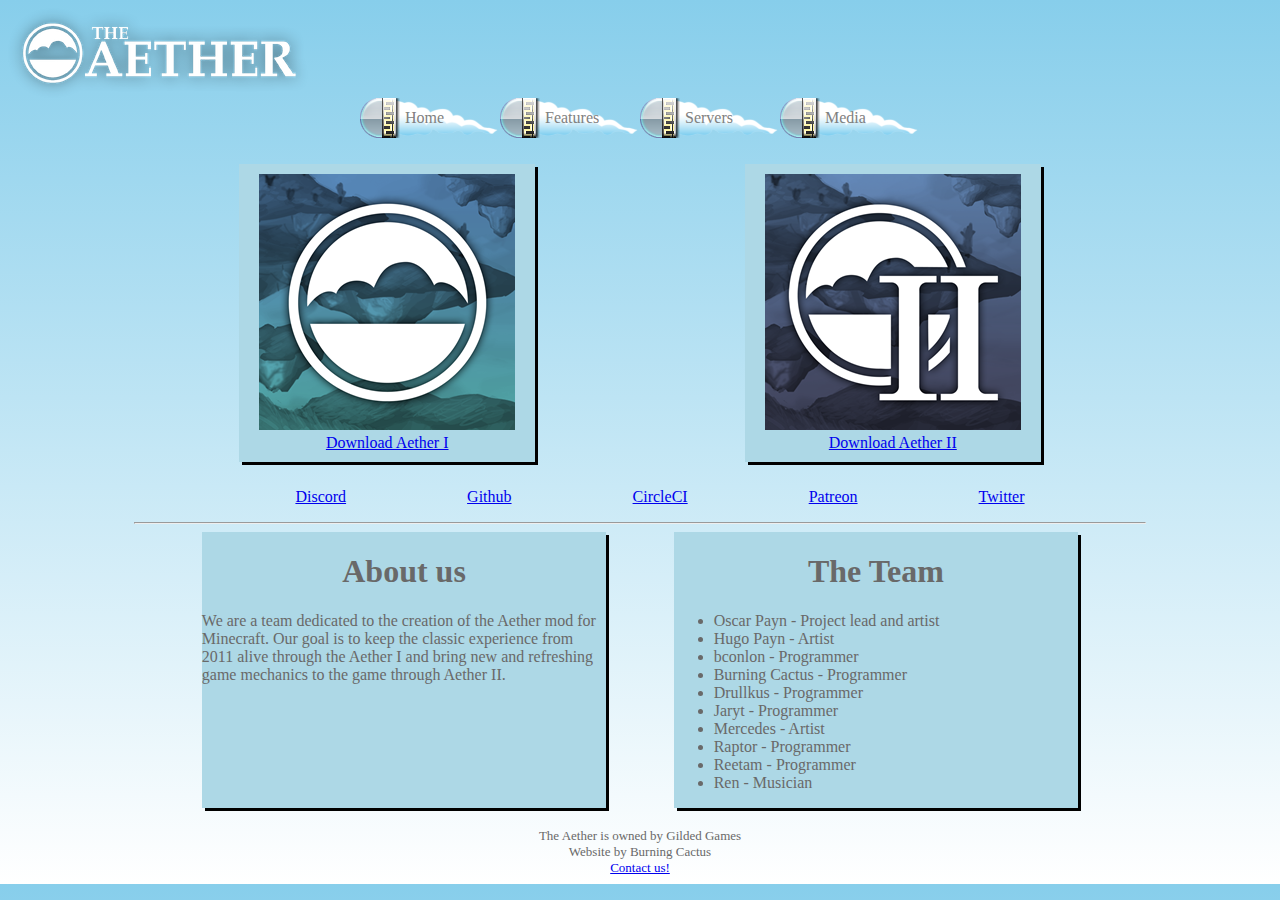
<file: index.html>
<!DOCTYPE html>
<html lang="en">
<head>
    <meta charset="UTF-8">
    <title>Home | The Aether</title>
    <link rel="stylesheet" href="aether.css">
    <meta name="viewport" content="width=device-width, initial-scale=1.0">
    <meta name="description" content="The Aether mod for Minecraft, refined for the modern Minecrafter.">
</head>
<body id="background">
<header></header>
<div id="wrapper">
    <nav>
        <ul>
            <li><a href="index.html"><span>Home</span></a></li>
            <li><a href="features.html"><span>Features</span></a></li>
            <li><a href="servers.html"><span>Servers</span></a></li>
            <li><a href="media.html"><span>Media</span></a></li>
        </ul>
    </nav>
    <main>
        <div class="horizontallist">
            <div class="bluebox">
                <a href="https://www.curseforge.com/minecraft/mc-mods/aether">
                    <img src="images/aether_download.png" alt="Aether download" width="256" height="256">
                </a>
                <br>
                <a href="https://www.curseforge.com/minecraft/mc-mods/aether">Download Aether I</a>
            </div>
            <div class="bluebox">
                <a href="https://www.curseforge.com/minecraft/mc-mods/aether-ii">
                    <img src="images/aether_ii_download.png" alt="Aether download" width="256" height="256">
                </a>
                <br>
                <a href="https://www.curseforge.com/minecraft/mc-mods/aether-ii">Download Aether II</a>
            </div>
        </div>
        <ul class="horizontallist">
            <li><a href="https://discord.gg/aethermod">Discord</a></li>
            <li><a href="https://github.com/Gilded-Games/The-Aether">Github</a></li>
            <li><a href="https://app.circleci.com/pipelines/github/Gilded-Games/The-Aether?branch=1.19">CircleCI</a>
            </li>
            <li><a href="https://www.patreon.com/GildedGames">Patreon</a></li>
            <li><a href="https://twitter.com/DevAether">Twitter</a></li>
        </ul>
        <hr>
        <div class="horizontallist">
            <section class="twofifths">
                <h1>About us</h1>
                <p>We are a team dedicated to the creation of the Aether mod for Minecraft. Our goal is to keep the
                    classic
                    experience from 2011 alive through the Aether I and bring new and refreshing game mechanics to the
                    game
                    through Aether II.</p>
            </section>
            <section class="twofifths">
                <h1>The Team</h1>
                <ul>
                    <li>Oscar Payn - Project lead and artist</li>
                    <li>Hugo Payn - Artist</li>
                    <li>bconlon - Programmer</li>
                    <li>Burning Cactus - Programmer</li>
                    <li>Drullkus - Programmer</li>
                    <li>Jaryt - Programmer</li>
                    <li>Mercedes - Artist</li>
                    <li>Raptor - Programmer</li>
                    <li>Reetam - Programmer</li>
                    <li>Ren - Musician</li>
                </ul>
            </section>
        </div>
    </main>
    <footer>
        The Aether is owned by Gilded Games<br>
        Website by Burning Cactus<br>
        <a href="mailto:">Contact us!</a>
    </footer>
</div>
</body>
</html>
</file>
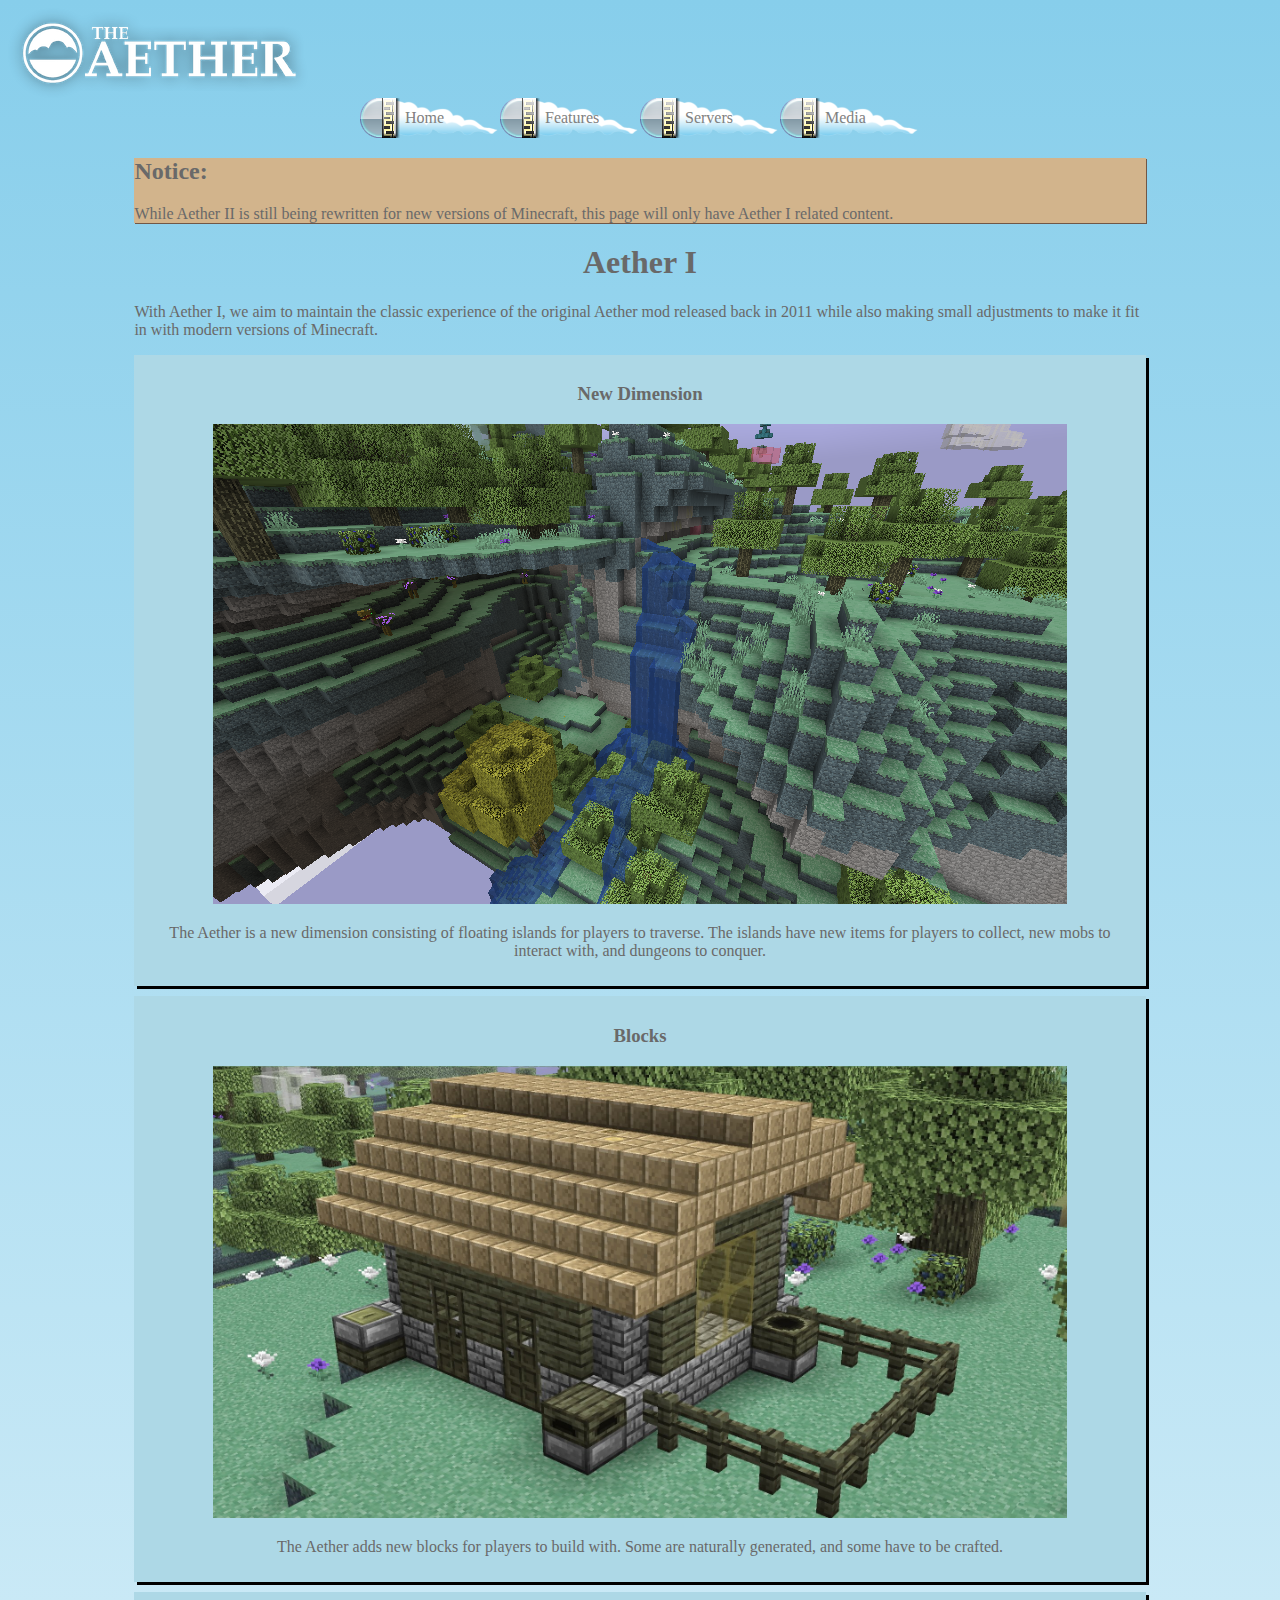
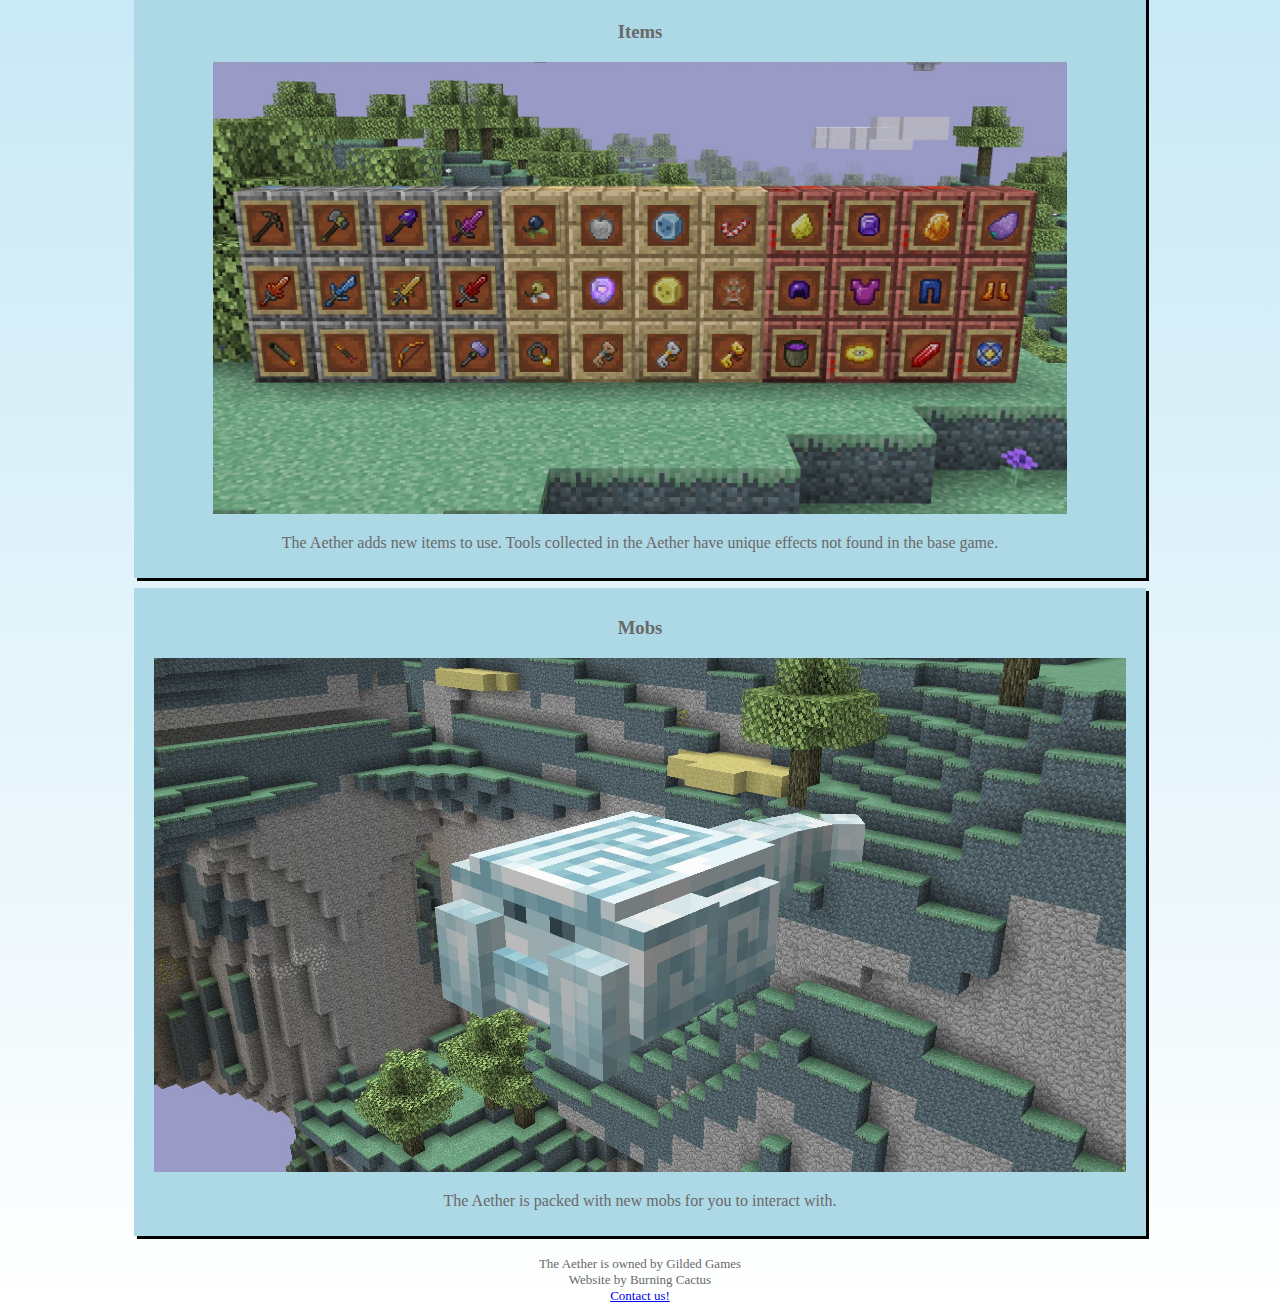
<file: features.html>
<!DOCTYPE html>
<html lang="en">
<head>
    <meta charset="UTF-8">
    <title>Features | The Aether</title>
    <link rel="stylesheet" href="aether.css">
    <meta name="viewport" content="width=device-width, initial-scale=1.0">
    <meta name="description" content="The Aether mod for Minecraft, refined for the modern Minecrafter.">
</head>
<body id="background">
<header></header>
<div id="wrapper">
    <nav>
        <ul>
            <li><a href="index.html"><span>Home</span></a></li>
            <li><a href="features.html"><span>Features</span></a></li>
            <li><a href="servers.html"><span>Servers</span></a></li>
            <li><a href="media.html"><span>Media</span></a></li>
        </ul>
    </nav>
    <main>
        <div class="warning">
            <h2>Notice:</h2>
            <p>While Aether II is still being rewritten for new versions of Minecraft, this page will only have Aether I
                related content.</p>
        </div>
        <h1>Aether I</h1>
        <p>With Aether I, we aim to maintain the classic experience of the original Aether mod released back in 2011
            while
            also making small adjustments to make it fit in with modern versions of Minecraft.</p>
        <div class="bluebox">
            <h3>New Dimension</h3>
            <img src="images/spring.png" alt="Water spring" width="854">
            <p>The Aether is a new dimension consisting of floating islands for players to traverse. The islands have
                new
                items for players to collect, new mobs to interact with, and dungeons to conquer.</p>
        </div>
        <div class="bluebox">
            <h3>Blocks</h3>
            <img src="images/blocks.jpg" alt="Blocks" width="854">
            <p>The Aether adds new blocks for players to build with. Some are naturally generated, and some have to be
                crafted.</p>
        </div>
        <div class="bluebox">
            <h3>Items</h3>
            <img src="images/items.jpg" alt="Items" width="854">
            <p>The Aether adds new items to use. Tools collected in the Aether have unique effects not found in the base
                game.</p>
        </div>
        <div class="bluebox">
            <h3>Mobs</h3>
            <img src="images/zephyr.jpg" alt="Zephyr">
            <p>The Aether is packed with new mobs for you to interact with.</p>
        </div>
    </main>
    <footer>
        The Aether is owned by Gilded Games<br>
        Website by Burning Cactus<br>
        <a href="mailto:">Contact us!</a>
    </footer>
</div>
</body>
</html>
</file>
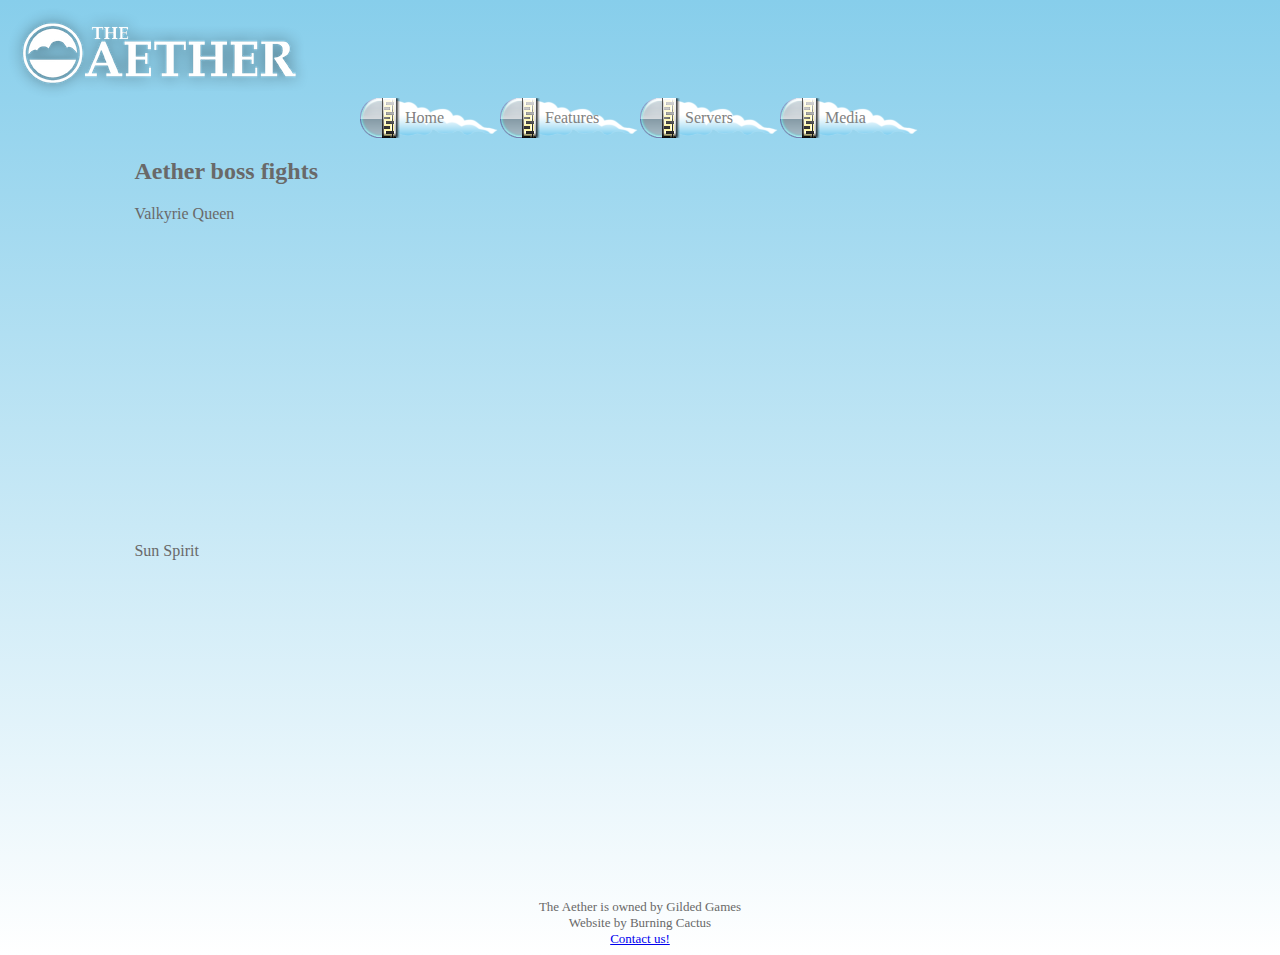
<file: media.html>
<!DOCTYPE html>
<html lang="en">
<head>
    <meta charset="UTF-8">
    <title>Media | The Aether</title>
    <link rel="stylesheet" href="aether.css">
    <meta name="viewport" content="width=device-width, initial-scale=1.0">
    <meta name="description" content="The Aether mod for Minecraft, refined for the modern Minecrafter.">
</head>
<body id="background">
<header></header>
<div id="wrapper">
    <nav>
        <ul>
            <li><a href="index.html"><span>Home</span></a></li>
            <li><a href="features.html"><span>Features</span></a></li>
            <li><a href="servers.html"><span>Servers</span></a></li>
            <li><a href="media.html"><span>Media</span></a></li>
        </ul>
    </nav>
    <main>
        <h2>Aether boss fights</h2>
        <dl>
            <dt>Valkyrie Queen</dt>
            <dd>
                <iframe width="560" height="315" src="https://www.youtube-nocookie.com/embed/lm2NwT4GMEM"
                        title="YouTube video player" frameborder="0"
                        allow="accelerometer; autoplay; clipboard-write; encrypted-media; gyroscope; picture-in-picture"
                        allowfullscreen></iframe>
            </dd>
            <dt>Sun Spirit</dt>
            <dd>
                <iframe width="560" height="315" src="https://www.youtube-nocookie.com/embed/EE_KBwGGEPk"
                        title="YouTube video player" frameborder="0"
                        allow="accelerometer; autoplay; clipboard-write; encrypted-media; gyroscope; picture-in-picture"
                        allowfullscreen></iframe>
            </dd>
        </dl>
    </main>
    <footer>
        The Aether is owned by Gilded Games<br>
        Website by Burning Cactus<br>
        <a href="mailto:">Contact us!</a>
    </footer>
</div>
</body>
</html>
</file>
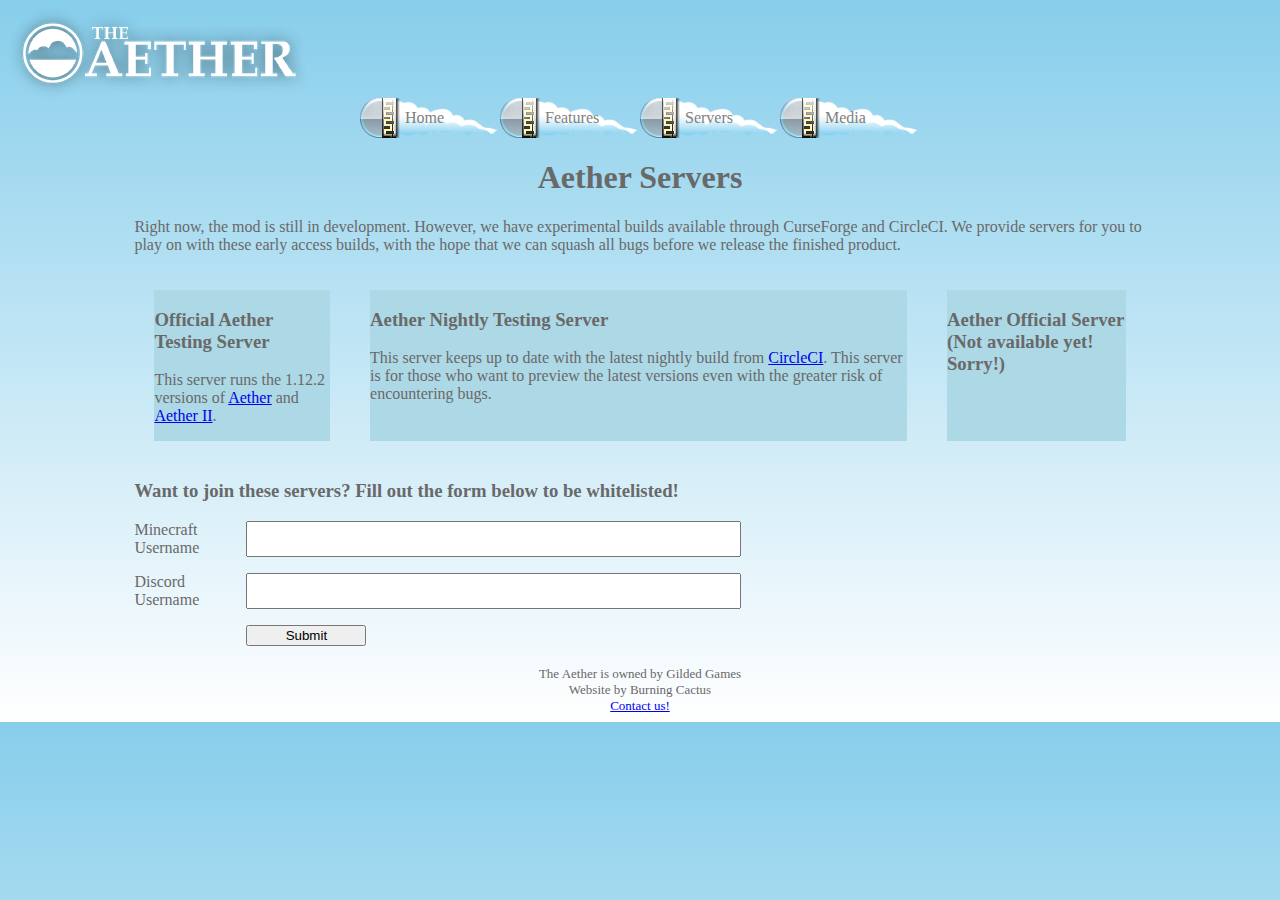
<file: servers.html>
<!DOCTYPE html>
<html lang="en">
<head>
    <meta charset="UTF-8">
    <title>Servers | The Aether</title>
    <link rel="stylesheet" href="aether.css">
    <meta name="viewport" content="width=device-width, initial-scale=1.0">
    <meta name="description" content="The Aether mod for Minecraft, refined for the modern Minecrafter.">
</head>
<body id="background">
<header></header>
<div id="wrapper">
    <nav>
        <ul>
            <li><a href="index.html"><span>Home</span></a></li>
            <li><a href="features.html"><span>Features</span></a></li>
            <li><a href="servers.html"><span>Servers</span></a></li>
            <li><a href="media.html"><span>Media</span></a></li>
        </ul>
    </nav>
    <main>
        <h1>Aether Servers</h1>
        <p>Right now, the mod is still in development. However, we have experimental builds available through CurseForge
            and CircleCI. We provide servers for you to play on with these early access builds, with the hope that
            we can squash all bugs before we release the finished product.</p>
        <div class="horizontallist">
            <div class="onethird">
                <h3>Official Aether Testing Server</h3>
                <p>This server runs the 1.12.2 versions of <a
                        href="https://www.curseforge.com/minecraft/mc-mods/aether">Aether</a>
                    and <a href="https://www.curseforge.com/minecraft/mc-mods/aether-ii">Aether II</a>.</p>
            </div>
            <div class="onethird">
                <h3>Aether Nightly Testing Server</h3>
                <p>This server keeps up to date with the latest nightly build from
                    <a href="https://app.circleci.com/pipelines/github/Gilded-Games/The-Aether?branch=1.19">CircleCI</a>.
                    This server is for those who want to preview the latest versions even with the greater risk of
                    encountering bugs.</p>
            </div>
            <div class="onethird">
                <h3>Aether Official Server (Not available yet! Sorry!)</h3>
            </div>
        </div>
        <h3>Want to join these servers? Fill out the form below to be whitelisted!</h3>
        <form method="post" action="script.php">
            <label for="MinecraftName">Minecraft Username</label>
            <input type="text" name="MinecraftName" id="MinecraftName" required>
            <label for="DiscordName">Discord Username</label>
            <input type="text" name="DiscordName" id="DiscordName" required>
            <input type="submit">
        </form>
    </main>
    <footer>
        The Aether is owned by Gilded Games<br>
        Website by Burning Cactus<br>
        <a href="mailto:">Contact us!</a>
    </footer>
</div>
</body>
</html>
</file>
<file: aether.css>
nav {
    background-color: whitesmoke;
    height: auto;
    width: 100%;
    left: 0;
    top: 0;
    margin-bottom: 1em;
}

nav ul {
    margin: 0;
    padding-left: 0;
}

nav li {
    list-style-type: none;
    border: solid darkblue 1px;
    text-align: center;
}

nav a {
    text-decoration: none;
}

nav a:hover {
    color: goldenrod;
}

header {
    background-image: url("images/aether_logo.png");
    background-size: 300px 90px;
    background-position: left;
    background-repeat: no-repeat;
    height: 90px;
}

footer {
    font-size: small;
    margin-top: 20px;
    text-align: center;
}

h1 {
    text-align: center;
}

h4 {
    padding-top: 230px;
}

form {
    display: flex;
    flex-flow: column nowrap;
}

img {
    max-width: 100%;
    height: auto;
}

#background {
    background-color: white;
    background-image: linear-gradient(skyblue, white);
    background-size: 100%;
    color: dimgray;
}

.bluebox {
    background-color: lightblue;
    box-shadow: black 3px 3px;
    text-align: center;
    padding: 10px 20px 10px 20px;
    margin: 10px auto;
}

.downloadlink {
    color: white;
    font-weight: bold;
    font-size: medium;
    text-align: center;
    text-decoration: none;
    text-underline: none;
}

.horizontallist {
    list-style-type: none;
}

.warning {
    background-color: tan;
    box-shadow: #715746 1px 1px;
}

@media (min-width: 600px) {
    nav {
        background: none;
    }

    nav ul {
        display: flex;
        flex-flow: row;
        justify-content: center;
    }

    nav li {
        border: none;
        width: auto;
        height: 40px;
    }

    nav a {
        background: url("images/nav_buttons.png") no-repeat 0 0;
        color: gray;
        display: block;
        height: 40px;
        width: 140px;
        line-height: 10px;
        text-align: left;
        transition: padding-left 0.5s, width 0.25s;
    }

    nav a:hover {
        background: url("images/nav_buttons.png") no-repeat 0 -40px;
        color: gold;
        padding-left: 10px;
        width: 240px;
    }

    span {
        position: relative;
        left: 45px;
        top: 15px;
    }

    .horizontallist {
        display: flex;
        flex-flow: row;
        justify-content: space-evenly;
    }

    .onethird {
        background-color: lightblue;
        margin: 20px;
    }

    .twofifths {
        background-color: lightblue;
        width: 40%;
        box-shadow: black 3px 3px;
    }

    form {
        width: 60%;
        display: grid;
        grid-gap: 1em;
        grid-template-columns: 6em 1fr;
        grid-template-rows: auto;
    }

    input[type="submit"] {
        grid-column: 2 / 3;
        width: 9em;
    }
}

@media (min-width: 1024px) {
    #wrapper, #sentry {
        margin: auto;
        width: 80%;
    }
}
</file>
